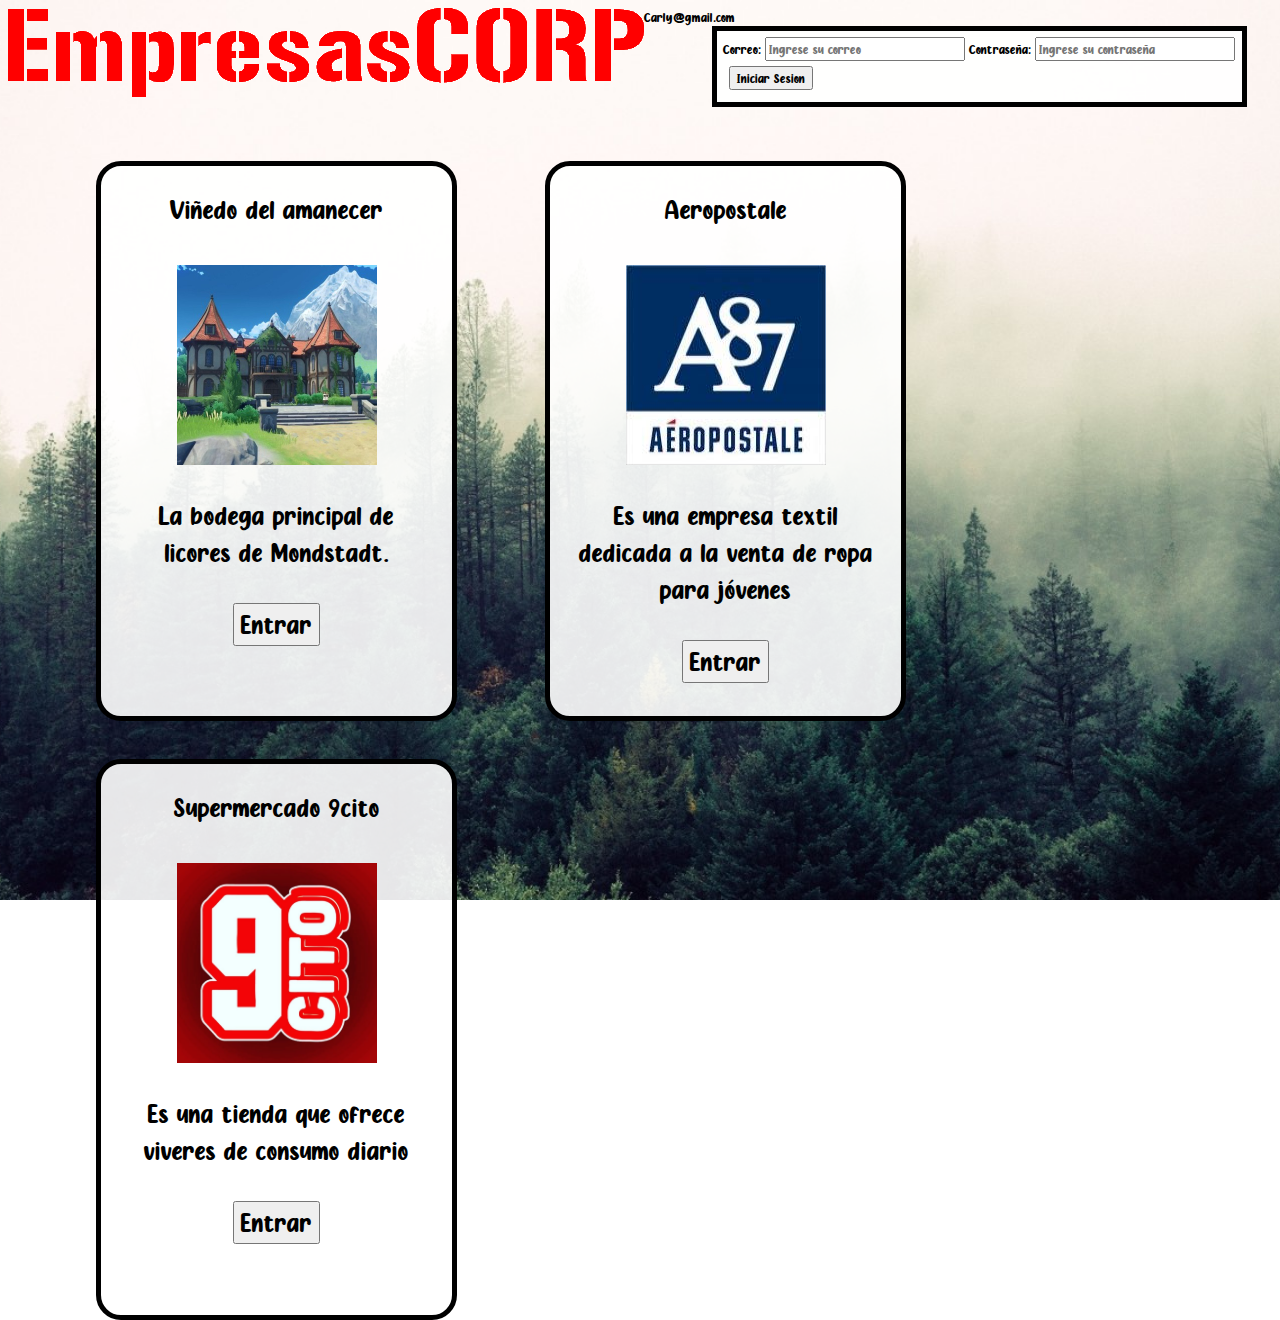
<file: WebContent/index.html>
Carly@gmail.com<!DOCTYPE html>
<html>

<head>
    <meta charset="UTF-8">
    <title>EmpresasCorp</title>
    <link rel="stylesheet" type="text/css" href="CSS/login.css" />
</head>

<body>
    <img id="logo" src="Recursos/Logo.png" alt="EmpresasCorp" />
    <form id="formulario01"  action="Login" method="post">
        <label for="correo">Correo: </label>
        <input type="text" name="correo" placeholder="Ingrese su correo" />

        <label for="password">Contraseña: </label>
        <input type="password" name="password" placeholder="Ingrese su contraseña" /><br>
        <input id="login" type="submit" value="Iniciar Sesion">

    </form>
    
    
    <div id="empresas">
         <form action="VisualizacionProductosInvitado" method="post">
       		<div class="cont">
	            <a>Viñedo del amanecer <br><br> <img id="vino" src="Recursos/Viñedo el amanecer.jpg" alt="Viñedo el amanecer" /></a>
	            <p>La bodega principal de  licores de Mondstadt. </p>
	        	<input id="wine" name="idEmp" type="hidden" value="1" >
	        	<input type="submit" value="Entrar" >
	        </div>
        </form>


		<form action="VisualizacionProductosInvitado" method="post">
	        <div class="cont">
	            <a>Aeropostale <br><br> <img id="ropa" src="Recursos/Aeropost.jpg" alt="Aeropostale" /></a>
	            <p>Es una empresa textil dedicada a la venta de ropa para jóvenes</p>
	            <input id="ropa" name="idEmp" type="hidden" value="2" >
	        	<input type="submit" value="Entrar" >
	        </div>
		</form>



		
		<form action="VisualizacionProductosInvitado" method="post">
	        <div class="cont">
	            <a>Supermercado 9cito <br><br> <img id="comid" src="Recursos/9cito.jpg" alt="9cito" /></a>
	            <p>Es una tienda que ofrece viveres de  consumo diario</p>
	           <input id="9cit" name="idEmp" type="hidden" value="3" >
	        	<input type="submit" value="Entrar" >
	        </div>
	    </form> 
	    
    </div>
</body>

</html>
</file>
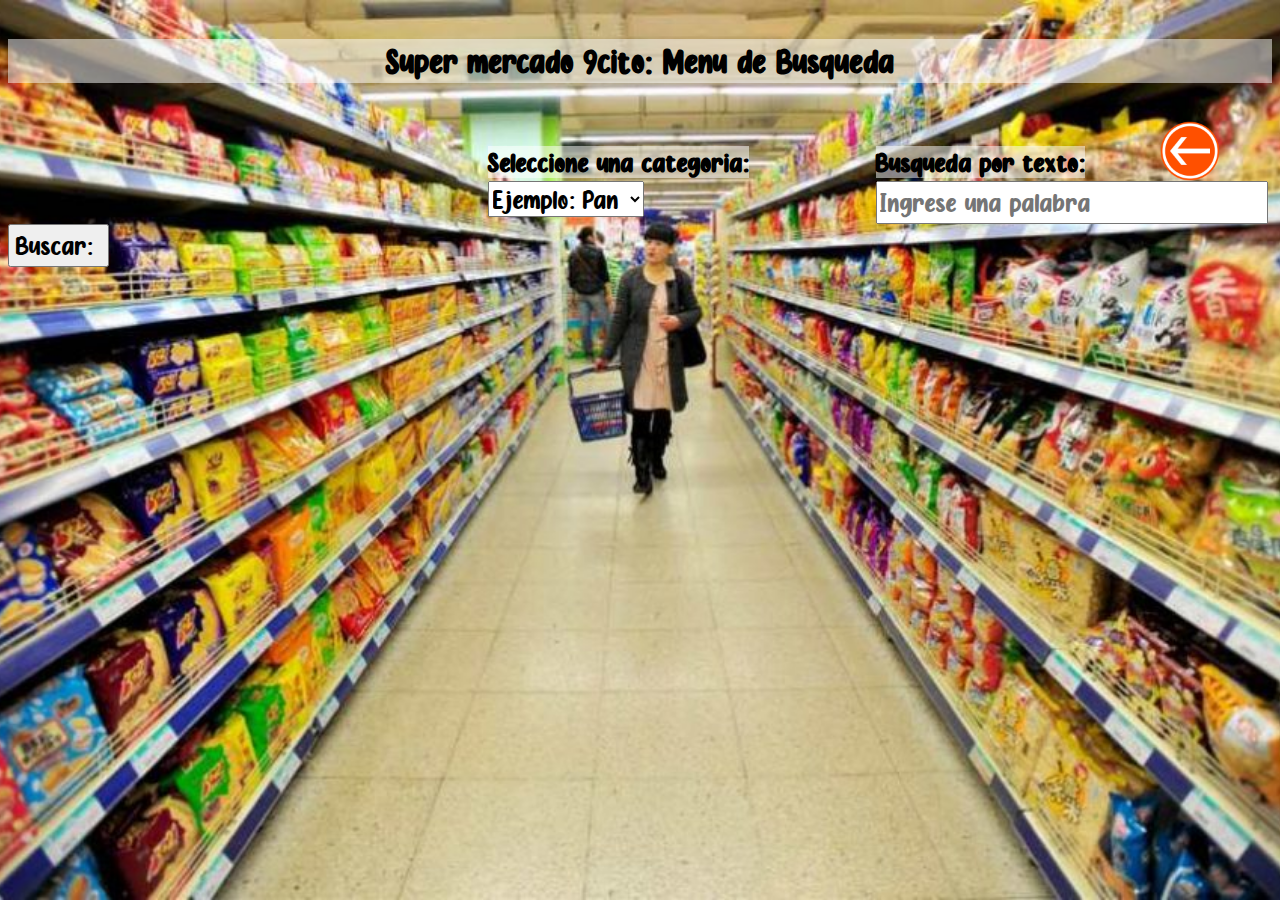
<file: WebContent/HTMLs/Invitado/inv9ci.html>
<!DOCTYPE html>

<head>
    <meta charset="UTF-8">
    <title>Super Mercado 9cito</title>

    <link rel="stylesheet" type="text/css" href="../../CSS/directorio9ci.css" />
    <script src='../../JavaScript/busqueda.js'></script>

</head>


<body>


    <p>Super mercado 9cito: Menu de Busqueda</p>

    <div id="volver">
        <a href="../../index.html"><img src="../../Recursos/fecha.png"></a>
    </div>

    <form id="cajadecategorias">

        <label for="cat">Seleccione una categoria:</label> <br>
        <select name="cat" id="caja">
            <option value="s">Ejemplo: Pan</option>
            <option value="m">Ejemplo: Vino</option>
        </select>
        <!-- <input type="button" value="Seleccionar categoria" onclick="buscar()" /><br>
        -->
    </form>



    <br>

    <form id="busqueda" onsubmit="return buscar()">

        <label for="busqueda">Busqueda por texto:</label><br>

        <input type="text" id="textoabusc" placeholder="Ingrese una palabra" />

        <input type="button" value="Buscar: " onclick="buscar()" /><br>

    </form>






    <div id="informacion">






    </div>






</body>


</html>
</file>
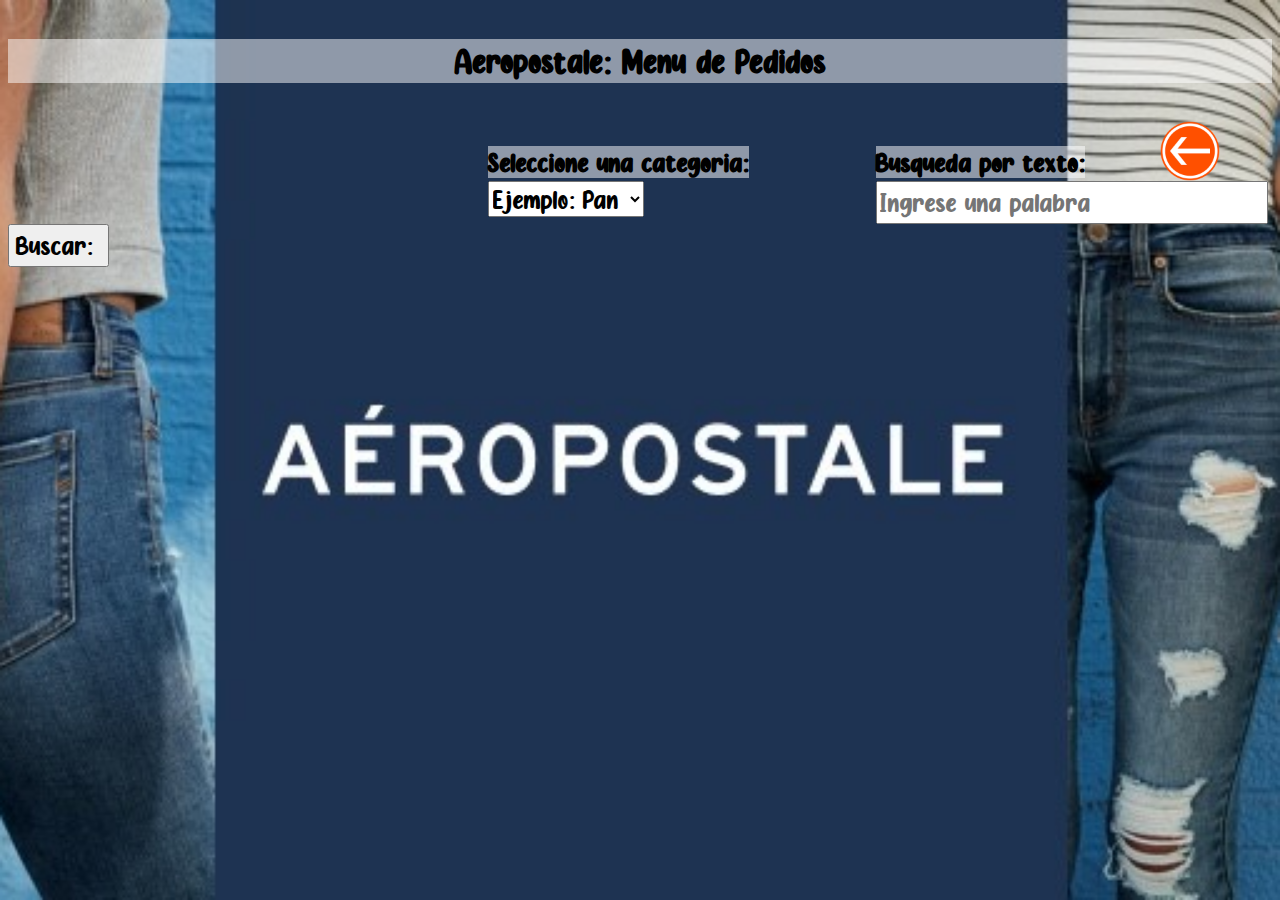
<file: WebContent/HTMLs/Invitado/invAer.html>
<!DOCTYPE html>

<head>
    <meta charset="UTF-8">
    <title>Aeropostale</title>


    <link rel="stylesheet" type="text/css" href="../../CSS/directorioAer.css" />
    <script src='../../JavaScript/busqueda.js'></script>

</head>


<body>


    <p>Aeropostale: Menu de Pedidos</p>

    <div id="volver">
        <a href="../../index.html"><img src="../../Recursos/fecha.png"></a>
    </div>

    <form id="cajadecategorias">

        <label for="cat">Seleccione una categoria:</label> <br>
        <select name="cat" id="caja">
            <option value="s">Ejemplo: Pan</option>
            <option value="m">Ejemplo: Vino</option>
        </select>
        <!-- <input type="button" value="Seleccionar categoria" onclick="buscar()" /><br>
        -->
    </form>



    <br>

    <form id="busqueda" onsubmit="return buscar()">

        <label for="busqueda">Busqueda por texto:</label><br>

        <input type="text" id="textoabusc" placeholder="Ingrese una palabra" />

        <input type="button" value="Buscar: " onclick="buscar()" /><br>

    </form>






    <div id="informacion">






    </div>






</body>


</html>
</file>
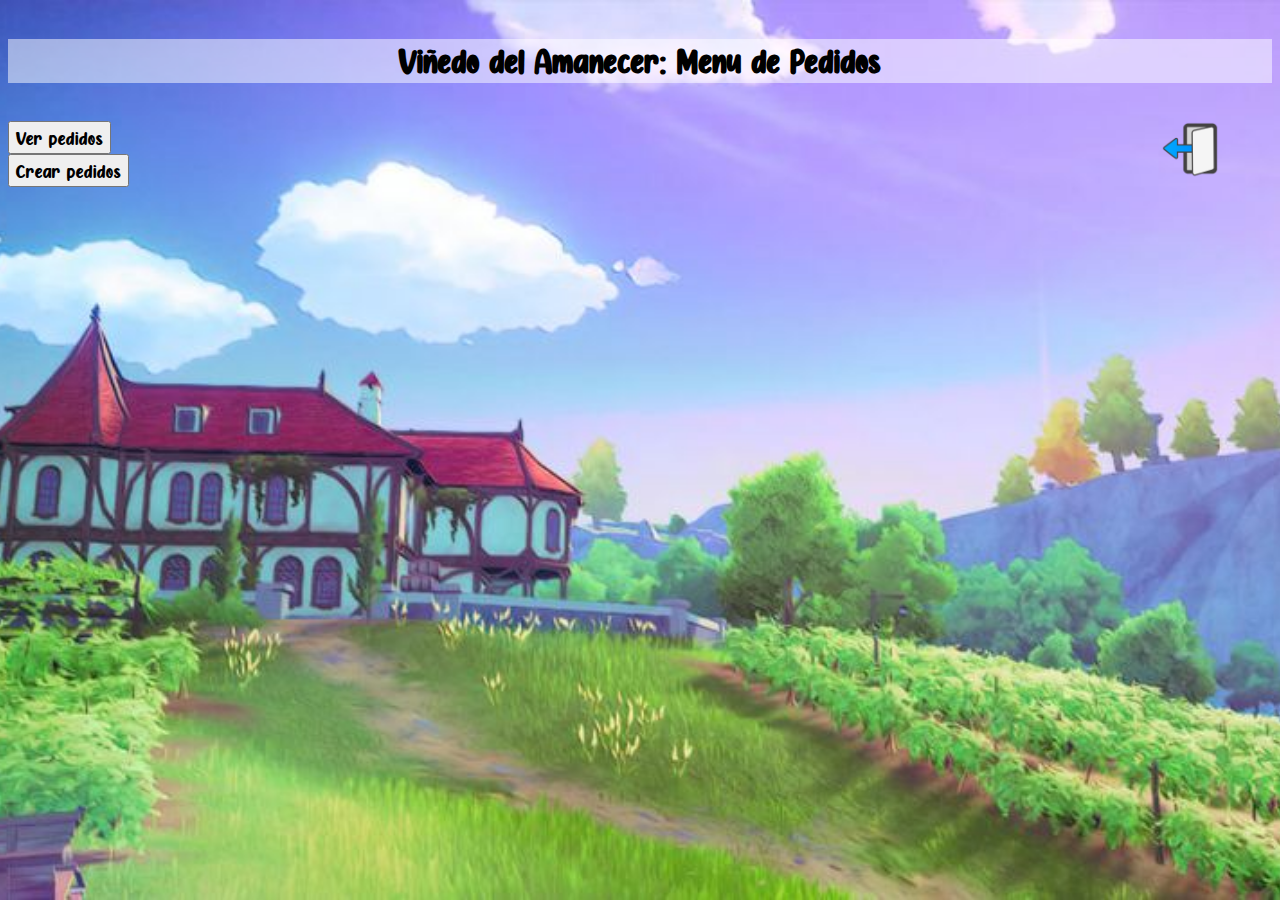
<file: WebContent/HTMLs/User/usrVin.html>
<!DOCTYPE html>

<head>
    <meta charset="UTF-8">
    <title>Viñedo del Amanecer</title>

    <link rel="stylesheet" type="text/css" href="../../CSS/ususVin.css" />
    <script src='../../JavaScript/busquedaUsu.js'></script>

</head>


<body>


    <p>Viñedo del Amanecer: Menu de Pedidos</p>

    <div id="volver">
        <a href="../../index.html"><img src="../../Recursos/logout.png"></a>
    </div>


    <form id="verpedidos">
        <input type="button" value="Ver pedidos" onclick="buscarCat()" /><br>
    </form>



    <form id="verpedidos">
        <input type="button" value="Crear pedidos" onclick="buscarCat()" /><br>
    </form>








</body>


</html>
</file>
<file: WebContent/CSS/login.css>
body {
    background-size: cover;
    background-repeat: no-repeat;
    background-position: center center;
    background-attachment: fixed;
    /*Se queda en el centro no se mueve*/
    background-image: url(../Recursos/Fondo1.jpg);
}

#logo {
    float: left;
}

#formulario01 {
    float: right;
    background-color: rgb(255, 255, 255, 0.9);
    border: black thick solid;
    padding: 0.5%;
    margin-right: 2%;
}

#login {
    margin: 1%;
}

#empresas {
    clear: both;
}

#empresas .cont {
    float: left;
    background-color: rgb(255, 255, 255, 0.9);
    border: black thick solid;
    padding: 2%;
    border-radius: 25px;
    font-size: 200%;
    margin-left: 7%;
    margin-top: 3%;
    text-align: center;
    width: 300px;
    height: 500px;
}

#empresas a img {
    width: 200px;
    height: 200px;
}

@font-face {
    font-family: "PIX";
    src: url("../FormatoL/Almond\ Nougat.ttf");
}

* {
    font-family: "PIX";
    font-size: 100%;
}
</file>
<file: WebContent/CSS/directorio9ci.css>
body {
    background-size: cover;
    background-repeat: no-repeat;
    background-position: center center;
    background-attachment: fixed;
    /*Se queda en el centro no se mueve*/
    background-image: url(../Recursos/fon9cito.jpg);
}

.tg {
    border-collapse: collapse;
    border-spacing: 0;
    margin-left: 2.3%;
    margin-top: 3%;
    position: sticky;
}

.tg td {
    border-color: black;
    border-style: solid;
    border-width: 1px;
    font-family: Arial, sans-serif;
    font-size: 14px;
    overflow: hidden;
    padding: 10px 5px;
    word-break: normal;
}

.tg th {
    border-color: black;
    border-style: solid;
    border-width: 1px;
    font-family: Arial, sans-serif;
    font-size: 14px;
    font-weight: normal;
    overflow: hidden;
    padding: 10px 5px;
    word-break: normal;
}

.tg .tg-46ru {
    background-color: rgb(247, 240, 72);
    border-color: inherit;
    text-align: left;
    vertical-align: top
}

.tg .tg-y698 {
    background-color: rgb(255, 255, 255, 0.92);
    border-color: inherit;
    text-align: left;
    vertical-align: top
}

@font-face {
    font-family: "PIX";
    src: url("../FormatoL/Almond\ Nougat.ttf");
}

* {
    font-family: "PIX";
    font-size: 110%;
}

#cajadecategorias {
    float: left;
    margin-top: 1.80%;
    font-size: 150%;
    margin-left: 38%;
    margin-right: 10%;
}

label {
    font-weight: bold;
    background-color: rgb(255, 255, 255, 0.50);
}

#busqueda {
    float: rigth;
    font-size: 150%;
}

p {
    text-align: center;
    font-weight: bold;
    background-color: rgb(255, 255, 255, 0.50);
    font-size: 200%;
}

#reset {
    clear: both;
    float: left;
    margin-left: 42%;
    margin-bottom: 1%;
}

#add {
    clear: both;
    float: left;
    margin-left: 44%;
    margin-bottom: 1%;
}

b {
    clear: both;
    float: left;
    margin-left: 40%;
    margin-bottom: 1%;
    margin-top: 6%;
    background-color: rgb(255, 255, 255, 0.9);
    border: black thick solid;
    padding: 3%;
    border-radius: 25px;
    font-size: 130%;
}

#volver {
    position: absolute;
    margin-left: 90%;
}

#volver img {
    width: 50%;
}

#volver img:hover {
    width: 51%;
}

#verpedidos {
    clear: both;
    float: left;
    margin-left: 37%;
    margin-right:5%;
}

#crear{
    padding-top:2%;
    display: flex;
    justify-content: center;
    align-items: center;
}

#pantalla{
    display: flex;
    justify-content: center;
    align-items: center;

}



#OpsAdm{
    display: flex;
    justify-content: center;
    align-items: center;

}

#editProd{
    padding-right: 3%;
    padding-left: 3%;
}

#OpsBusca{
    display: flex;
    justify-content: center;
    align-items: center;
}

h1{
    background-color: rgb(255, 255, 255, 0.75);
    text-align:center;
}

#formularioM{
    justify-content: center;
    align-items: center;
}
</file>
<file: WebContent/CSS/directorioAer.css>
body {
    background-size: cover;
    background-repeat: no-repeat;
    background-position: center center;
    background-attachment: fixed;
    /*Se queda en el centro no se mueve*/
    background-image: url(../Recursos/fondAer.jpg);
}

.tg {
    border-collapse: collapse;
    border-spacing: 0;
    margin-left: 2.3%;
    margin-top: 3%;
    position: sticky;
}

.tg td {
    border-color: black;
    border-style: solid;
    border-width: 1px;
    font-family: Arial, sans-serif;
    font-size: 14px;
    overflow: hidden;
    padding: 10px 5px;
    word-break: normal;
}

.tg th {
    border-color: black;
    border-style: solid;
    border-width: 1px;
    font-family: Arial, sans-serif;
    font-size: 14px;
    font-weight: normal;
    overflow: hidden;
    padding: 10px 5px;
    word-break: normal;
}

.tg .tg-46ru {
    background-color: rgb(247, 240, 72);
    border-color: inherit;
    text-align: left;
    vertical-align: top
}

.tg .tg-y698 {
    background-color: rgb(255, 255, 255, 0.92);
    border-color: inherit;
    text-align: left;
    vertical-align: top
}

@font-face {
    font-family: "PIX";
    src: url("../FormatoL/Almond\ Nougat.ttf");
}

* {
    font-family: "PIX";
    font-size: 110%;
}

#cajadecategorias {
    float: left;
    margin-top: 1.80%;
    font-size: 150%;
  	margin-left: 38%;
    margin-right: 10%;
}

label {
    font-weight: bold;
    background-color: rgb(255, 255, 255, 0.50);
}

#busqueda {
    float: rigth;
    font-size: 150%;
}

p {
    text-align: center;
    font-weight: bold;
    background-color: rgb(255, 255, 255, 0.50);
    font-size: 200%;
}

#reset {
    clear: both;
    float: left;
    margin-left: 42%;
    margin-bottom: 1%;
}

#add {
    clear: both;
    float: left;
    margin-left: 44%;
    margin-bottom: 1%;
}

b {
    clear: both;
    float: left;
    margin-left: 40%;
    margin-bottom: 1%;
    margin-top: 6%;
    background-color: rgb(255, 255, 255, 0.9);
    border: black thick solid;
    padding: 3%;
    border-radius: 25px;
    font-size: 130%;
}

#volver {
    position: absolute;
    margin-left: 90%;
}

#volver img {
    width: 50%;
}

#volver img:hover {
    width: 51%;
}

#verpedidos {
    clear: both;
    float: left;
    margin-left: 37%;
    margin-right:5%;
}

#crear{
    padding-top:2%;
    display: flex;
    justify-content: center;
    align-items: center;
}

#pantalla{
    display: flex;
    justify-content: center;
    align-items: center;

}



#OpsAdm{
    display: flex;
    justify-content: center;
    align-items: center;

}

#editProd{
    padding-right: 3%;
    padding-left: 3%;
}

#OpsBusca{
    display: flex;
    justify-content: center;
    align-items: center;
}

h1{
    background-color: rgb(255, 255, 255, 0.75);
    text-align:center;
}

#formularioM{
    justify-content: center;
    align-items: center;
}
</file>
<file: WebContent/CSS/ususVin.css>
body {
    background-size: cover;
    background-repeat: no-repeat;
    background-position: center center;
    background-attachment: fixed;
    /*Se queda en el centro no se mueve*/
    background-image: url(../Recursos/FondoWinery1.jpg);
}

.tg {
    border-collapse: collapse;
    border-spacing: 0;
    margin-left: 2.3%;
    margin-top: 3%;
    position: sticky;
}

.tg td {
    border-color: black;
    border-style: solid;
    border-width: 1px;
    font-family: Arial, sans-serif;
    font-size: 14px;
    overflow: hidden;
    padding: 10px 5px;
    word-break: normal;
}

.tg th {
    border-color: black;
    border-style: solid;
    border-width: 1px;
    font-family: Arial, sans-serif;
    font-size: 14px;
    font-weight: normal;
    overflow: hidden;
    padding: 10px 5px;
    word-break: normal;
}

.tg .tg-46ru {
    background-color: rgb(247, 240, 72);
    border-color: inherit;
    text-align: left;
    vertical-align: top
}

.tg .tg-y698 {
    background-color: rgb(255, 255, 255, 0.92);
    border-color: inherit;
    text-align: left;
    vertical-align: top
}

@font-face {
    font-family: "PIX";
    src: url("../FormatoL/Almond\ Nougat.ttf");
}

* {
    font-family: "PIX";
    font-size: 110%;
}

#cajadecategorias {
    float: left;
    margin-top: 1.80%;
    font-size: 150%;
    margin-left: 25%;
    margin-right: 10%;
}

label {
    font-weight: bold;
    background-color: rgb(255, 255, 255, 0.50);
}

#busqueda {
    float: rigth;
    font-size: 150%;
}

p {
    text-align: center;
    font-weight: bold;
    background-color: rgb(255, 255, 255, 0.50);
    font-size: 200%;
}

#reset {
    clear: both;
    float: left;
    margin-left: 42%;
    margin-bottom: 1%;
}

#add {
    clear: both;
    float: left;
    margin-left: 44%;
    margin-bottom: 1%;
}

b {
    clear: both;
    float: left;
    margin-left: 40%;
    margin-bottom: 1%;
    margin-top: 6%;
    background-color: rgb(255, 255, 255, 0.9);
    border: black thick solid;
    padding: 3%;
    border-radius: 25px;
    font-size: 130%;
}

#volver {
    clear: both;
    position: fixed;
    margin-left: 90%;
}

#volver img {
    width: 50%;
}

#volver img:hover {
    width: 51%;
}

#uno {
    clear: both;
    float: left;
    margin-left: 40%;
}

#dos {
    margin-left: 4%;
}
</file>
